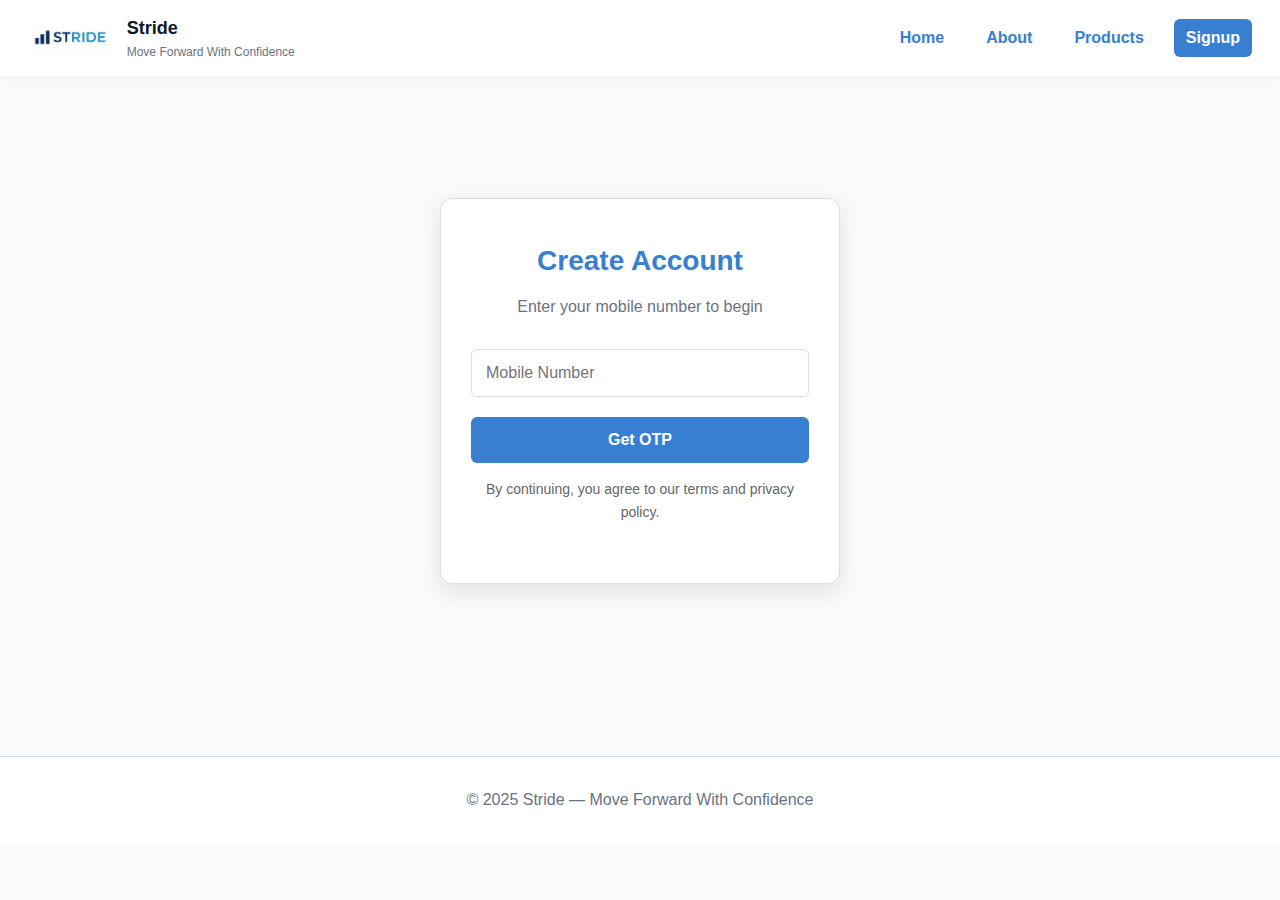
<file: signup.html>
<!DOCTYPE html>
<html lang="en">
<head>
  <meta charset="UTF-8">
  <meta name="viewport" content="width=device-width, initial-scale=1.0">
  <title>Signup - Stride Finance</title>
  <link rel="stylesheet" href="style.css">
</head>
<body>

  <!-- NAVBAR -->
  <header class="navbar-index">
    <div class="brand">
      <img src="image.png" alt="Stride logo">
      <div>
        <div class="title">Stride</div>
        <div class="tag">Move Forward With Confidence</div>
      </div>
    </div>

    <nav class="nav-links">
      <a href="index.html">Home</a>
      <a href="about.html">About</a>
      <a href="products.html">Products</a>
      <a href="signup.html" class="active">Signup</a>
    </nav>
  </header>

  <!-- SIGNUP SECTION -->
  <section class="signup-wrapper">
    
    <div class="signup-card">
      <h1>Create Account</h1>
      <p>Enter your mobile number to begin</p>

      <input type="text" class="input-box" placeholder="Mobile Number">

      <button class="signup-btn">Get OTP</button>

      <p style="font-size:14px; color:#666; margin-top:15px;">
        By continuing, you agree to our terms and privacy policy.
      </p>
    </div>

  </section>

  <footer>
    © 2025 Stride — Move Forward With Confidence
  </footer>

</body>
</html>
</file>
<file: style.css>
* {
  box-sizing: border-box;
  margin: 0;
  padding: 0;
}

:root {
  --primary-color: #387ed1;
  --secondary-color: #6b7280;
  --background-color: #f8fafc;
  --card-color: #ffffff;
  --text-color: #0f172a;
  --border-color: #ddd;
  --radius: 12px;
  --accent: #387ed1;
  --muted: #6b7280;
  --card: #ffffff;
}

body {
  font-family: 'Inter', 'Segoe UI', Roboto, Arial, sans-serif;
  background: var(--background-color);
  color: var(--text-color);
  line-height: 1.6;
}

a {
  text-decoration: none;
  color: inherit;
}


.navbar, .navbar-index {
  display: flex;
  align-items: center;
  justify-content: space-between;
  padding: 14px 28px;
  background: var(--card);
  box-shadow: 0 2px 8px rgba(16, 24, 40, 0.04);
  position: sticky;
  top: 0;
  z-index: 50;
}

.brand {
  display: flex;
  align-items: center;
  gap: 12px;
}

.brand img {
  height: 40px;
  width: auto;
  display: block;
}

.brand .title {
  font-weight: 700;
  font-size: 18px;
}

.brand .tag {
  font-size: 12px;
  color: var(--muted);
}

.nav-links {
  display: flex;
  gap: 18px;
  align-items: center;
}

.nav-links a {
  color: var(--accent);
  text-decoration: none;
  font-weight: 600;
  padding: 6px 12px;
  border-radius: 6px;
  transition: all 0.3s ease;
}

.nav-links a:hover {
  background: #f0f5ff;
  text-decoration: none;
}

.nav-links a.active {
  background: var(--accent);
  color: #fff !important;
}


.navbar-simple {
  background: var(--card-color);
  padding: 15px 30px;
  border-bottom: 1px solid var(--border-color);
  display: flex;
  align-items: center;
  gap: 30px;
  font-size: 18px;
  position: sticky;
  top: 0;
  z-index: 50;
  box-shadow: 0 2px 8px rgba(16, 24, 40, 0.04);
}

.navbar-simple a {
  color: var(--primary-color);
  font-weight: 600;
  transition: color 0.3s ease;
}

.navbar-simple a:hover {
  color: #2c5da9;
}

.navbar-simple a.active {
  font-weight: bold;
  border-bottom: 2px solid var(--primary-color);
}

.logo {
  font-weight: bold;
  color: var(--primary-color);
  margin-right: 20px;
  font-size: 22px;
}


.hero-index {
  max-width: 1200px;
  margin: 36px auto;
  padding: 20px;
  display: flex;
  gap: 36px;
  align-items: center;
}

.hero-left {
  flex: 1;
  min-width: 260px;
}

.hero-right {
  flex: 1;
  min-width: 320px;
  display: flex;
  align-items: center;
  justify-content: center;
}

.eyebrow {
  color: var(--muted);
  font-size: 14px;
  margin-bottom: 10px;
  text-transform: uppercase;
  letter-spacing: 0.5px;
}

.headline {
  font-size: 34px;
  margin: 6px 0 12px 0;
  line-height: 1.05;
  font-weight: 700;
}

.lead {
  color: var(--muted);
  max-width: 520px;
  margin-bottom: 18px;
  font-size: 18px;
  line-height: 1.6;
}

.cta-row {
  display: flex;
  gap: 12px;
  align-items: center;
  flex-wrap: wrap;
}

.btn-primary {
  background: var(--primary-color);
  color: #fff;
  padding: 12px 18px;
  border-radius: 8px;
  border: 0;
  font-weight: 700;
  cursor: pointer;
  box-shadow: 0 6px 18px rgba(56, 126, 209, 0.15);
  transition: all 0.3s ease;
  text-decoration: none;
  display: inline-block;
}

.btn-primary:hover {
  background: #2c5da9;
  transform: translateY(-2px);
  box-shadow: 0 8px 25px rgba(56, 126, 209, 0.25);
}

.btn-ghost {
  background: transparent;
  border: 1px solid #e6eefc;
  padding: 10px 16px;
  border-radius: 8px;
  cursor: pointer;
  transition: all 0.3s ease;
  color: var(--primary-color);
}

.btn-ghost:hover {
  background: #f0f5ff;
  border-color: var(--primary-color);
}

.hero-illustration {
  width: 100%;
  max-width: 520px;
  border-radius: 12px;
  box-shadow: 0 12px 30px rgba(16, 24, 40, 0.06);
}


.features-index {
  max-width: 1200px;
  margin: 24px auto;
  padding: 0 20px;
  display: flex;
  gap: 18px;
  justify-content: center;
  flex-wrap: wrap;
}

.feature-card {
  background: var(--card);
  border-radius: 12px;
  padding: 18px;
  flex: 0 1 300px;
  display: flex;
  gap: 12px;
  align-items: center;
  box-shadow: 0 6px 20px rgba(16, 24, 40, 0.04);
  transition: transform 0.3s ease;
}

.feature-card:hover {
  transform: translateY(-4px);
}

.feature-card img {
  width: 46px;
  height: 46px;
  object-fit: contain;
}

.feature-text h4 {
  margin: 0;
  font-size: 16px;
  color: var(--text-color);
}

.feature-text p {
  margin: 4px 0 0 0;
  color: var(--secondary-color);
  font-size: 13px;
}


.about-section {
  display: flex;
  align-items: center;
  justify-content: center;
  gap: 40px;
  padding: 60px 40px;
  max-width: 1200px;
  margin: 0 auto;
}

.about-text {
  width: 50%;
}

.about-text h1 {
  font-size: 36px;
  margin-bottom: 15px;
  color: var(--primary-color);
}

.about-text p {
  font-size: 18px;
  line-height: 28px;
  margin-bottom: 15px;
  color: var(--secondary-color);
}

.about-image img {
  width: 500px;
  border-radius: 8px;
  border: 1px solid var(--border-color);
  box-shadow: 0 4px 12px rgba(0, 0, 0, 0.1);
}


.product-grid {
  display: flex;
  flex-wrap: wrap;
  justify-content: center;
  gap: 25px;
  padding: 40px;
  max-width: 1200px;
  margin: 0 auto;
}

.card {
  width: 250px;
  padding: 25px;
  text-align: center;
  border: 1px solid var(--border-color);
  border-radius: 10px;
  transition: 0.3s ease;
  background: var(--card-color);
  box-shadow: 0 2px 8px rgba(0, 0, 0, 0.05);
}

.card:hover {
  transform: translateY(-6px);
  box-shadow: 0 8px 25px rgba(0, 0, 0, 0.15);
}

.product-icon {
  width: 80px;
  height: 80px;
  margin-bottom: 15px;
  object-fit: contain;
}

.product-image {
  width: 100%;
  height: 140px;
  object-fit: cover;
  border-radius: 6px;
  margin-bottom: 15px;
}

.card h2 {
  font-size: 20px;
  color: var(--primary-color);
  margin-bottom: 10px;
}

.card p {
  color: var(--secondary-color);
  font-size: 14px;
  line-height: 1.5;
}


.signup-wrapper {
  display: flex;
  justify-content: center;
  align-items: center;
  min-height: 70vh;
  padding: 50px 20px;
}

.signup-card {
  border: 1px solid var(--border-color);
  padding: 40px 30px;
  width: 100%;
  max-width: 400px;
  border-radius: 12px;
  background: var(--card-color);
  box-shadow: 0 8px 25px rgba(0, 0, 0, 0.1);
  text-align: center;
}

.signup-card h1 {
  font-size: 28px;
  margin-bottom: 10px;
  color: var(--primary-color);
}

.signup-card p {
  color: var(--secondary-color);
  margin-bottom: 20px;
}

.input-box {
  width: 100%;
  padding: 14px;
  font-size: 16px;
  margin-top: 10px;
  border-radius: 6px;
  border: 1px solid var(--border-color);
  transition: border-color 0.3s ease;
}

.input-box:focus {
  outline: none;
  border-color: var(--primary-color);
  box-shadow: 0 0 0 3px rgba(56, 126, 209, 0.1);
}

.signup-btn {
  width: 100%;
  padding: 14px;
  margin-top: 20px;
  background: var(--primary-color);
  color: #fff;
  border-radius: 6px;
  border: none;
  font-size: 16px;
  font-weight: 600;
  cursor: pointer;
  transition: all 0.3s ease;
}

.signup-btn:hover {
  background: #2c5da9;
  transform: translateY(-2px);
}


.form-box, .portfolio-box {
  max-width: 500px;
  margin: 40px auto;
  padding: 40px;
  border: 1px solid var(--border-color);
  border-radius: 12px;
  background: var(--card-color);
  box-shadow: 0 8px 25px rgba(0, 0, 0, 0.1);
  text-align: center;
}

.form-box h2, .portfolio-box h2 {
  color: var(--primary-color);
  margin-bottom: 20px;
  font-size: 24px;
}

.form-box input, .portfolio-box input {
  width: 100%;
  padding: 12px;
  margin: 10px 0;
  border: 1px solid var(--border-color);
  border-radius: 6px;
  font-size: 16px;
}

.form-box button, .portfolio-box button {
  width: 100%;
  padding: 12px;
  background: var(--primary-color);
  color: white;
  border: none;
  border-radius: 6px;
  font-size: 16px;
  cursor: pointer;
  margin-top: 10px;
  transition: background 0.3s ease;
}

.form-box button:hover, .portfolio-box button:hover {
  background: #2c5da9;
}


footer {
  text-align: center;
  padding: 30px;
  color: var(--secondary-color);
  margin-top: 50px;
  border-top: 1px solid var(--border-color);
  background: var(--card-color);
}


@media (max-width: 900px) {
  .hero-index {
    flex-direction: column-reverse;
    padding: 20px;
    text-align: center;
  }

  .hero-right {
    width: 100%;
  }

  .hero-left {
    text-align: center;
  }

  .about-section {
    flex-direction: column;
    text-align: center;
    padding: 40px 20px;
  }

  .about-text, .about-image {
    width: 100%;
  }

  .about-image img {
    width: 90%;
    max-width: 400px;
  }

  .navbar, .navbar-index, .navbar-simple {
    flex-wrap: wrap;
    gap: 15px;
    padding: 15px 20px;
  }

  .nav-links {
    flex-wrap: wrap;
    justify-content: center;
  }

  .product-grid {
    padding: 20px;
  }

  .card {
    width: calc(50% - 20px);
    min-width: 200px;
  }
}

@media (max-width: 600px) {
  .card {
    width: 100%;
  }

  .headline {
    font-size: 28px;
  }

  .about-text h1 {
    font-size: 28px;
  }
}
</file>
